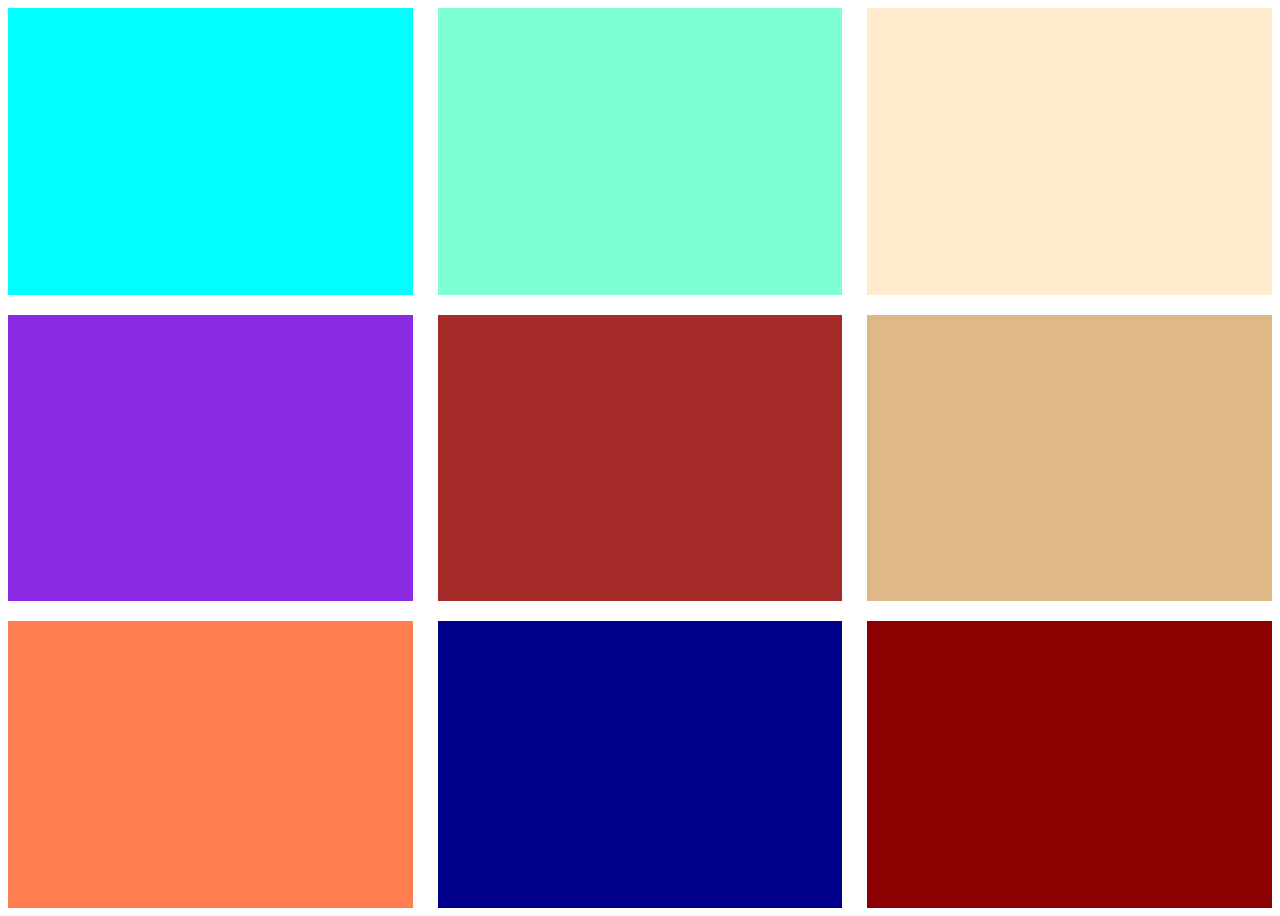
<file: index.html>
<!DOCTYPE html>
<html lang="en">
<head>
    <meta charset="UTF-8">
    <meta name="viewport" content="width=device-width, initial-scale=1.0">
    <meta http-equiv="X-UA-Compatible" content="ie=edge">
    <title>Document</title>
    <link href="script.css" rel="stylesheet"/>
</head>
<body>
    <div id="ab">
        <div style="background-color:aqua"></div>
        <div style="background-color:aquamarine"></div>
        <div style="background-color:blanchedalmond"></div>
        <div style="background-color:blueviolet"></div>
        <div style="background-color:brown"></div>
        <div style="background-color:burlywood"></div>
        <div style="background-color:coral"></div>
        <div style="background-color:darkblue"></div>
        <div style="background-color:darkred"></div>
    </div>
</body>
</html>
</file>
<file: script.css>
#ab{
    display: grid;
    grid-template-columns: auto auto auto;
    grid-template-rows: auto auto auto;
    height:100vh;
    grid-gap: 25px;
    grid-row-gap: 20px;
}
body {
    height:100vh;
}
</file>
